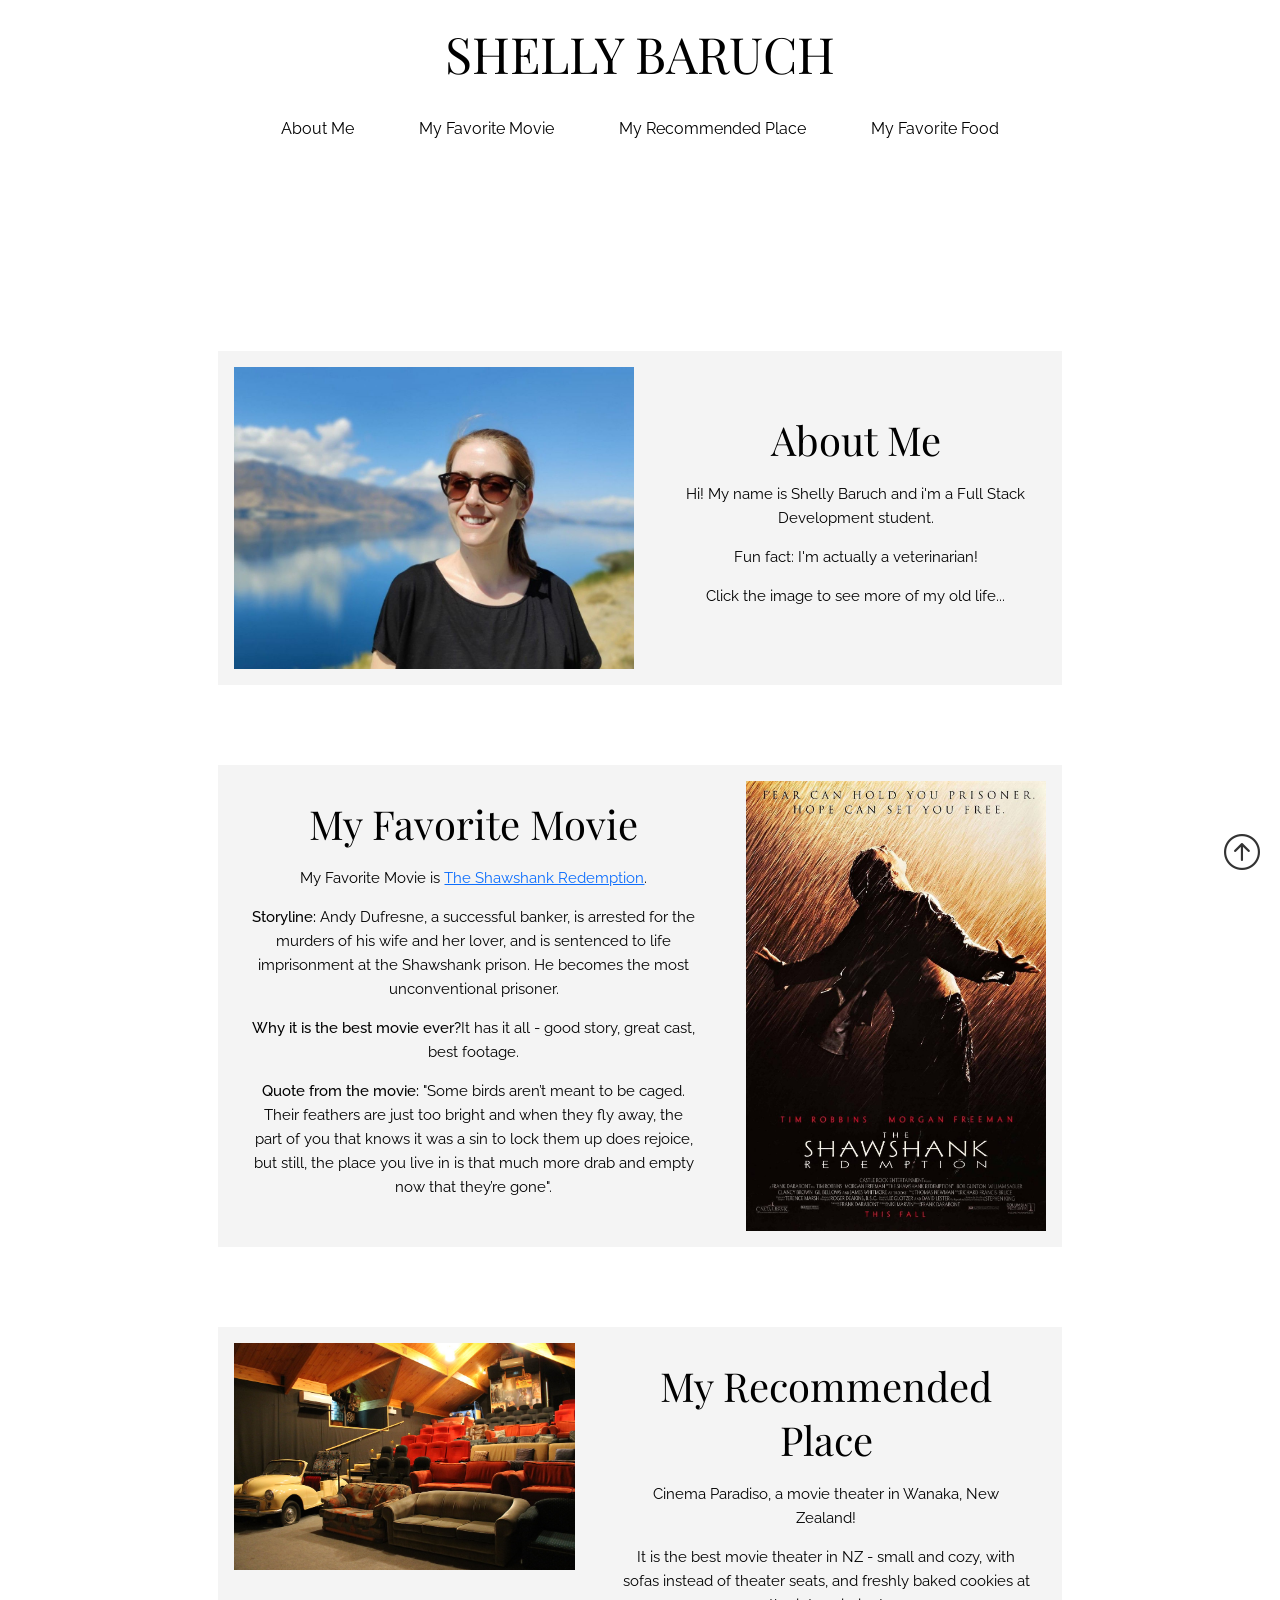
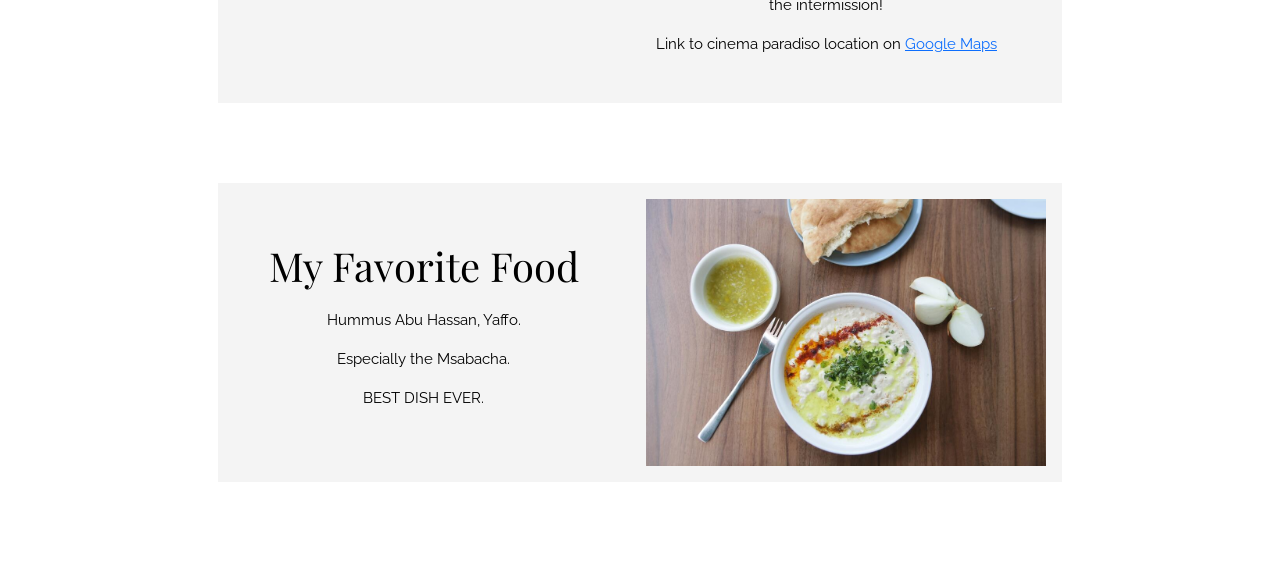
<file: index.html>
<!DOCTYPE html>
<html>

<head>
  <title>Shelly Baruch</title>
  <meta charset="utf-8">
  <meta http-equiv="X-UA-Compatible" content="IE=edge">
  <meta name="viewport" content="width=device-width, initial-scale=1">
  <link rel="shortcut icon" href="images/favicon.png" type="image/x-icon">
  <link rel="preconnect" href="https://fonts.googleapis.com">
  <link rel="preconnect" href="https://fonts.gstatic.com" crossorigin>
  <link href="https://fonts.googleapis.com/css2?family=Playfair+Display:wght@400;500;600;700&family=Raleway:wght@200;300;400;500;600;700&display=swap" rel="stylesheet">
  <link href="css/style.css" rel="stylesheet" type="text/css">

  <!-- Latest compiled and minified CSS -->
  <link href="https://cdn.jsdelivr.net/npm/bootstrap@5.3.2/dist/css/bootstrap.min.css" rel="stylesheet" integrity="sha384-T3c6CoIi6uLrA9TneNEoa7RxnatzjcDSCmG1MXxSR1GAsXEV/Dwwykc2MPK8M2HN" crossorigin="anonymous">
  <link rel="stylesheet" href="https://cdn.jsdelivr.net/npm/bootstrap-icons@1.11.2/font/bootstrap-icons.min.css">
</head>

<body>
  <div class="grumpy">
    <img src="images/cat2.png" />
  </div>
  <div class="header">
    <h1>SHELLY BARUCH</h1>
  </div>
  <nav class="navigation">
    <ul>
      <li><a class="navbutton" href="#about">About Me</a></li>
      <li><a class="navbutton" href="#movie">My Favorite Movie</a></li>
      <li><a class="navbutton" href="#place">My Recommended Place</a></li>
      <li><a class="navbutton" href="#food">My Favorite Food</a></li>
    </ul>
  </nav>
  <div class="content">
    <div class="content-section" id="about">
      <div class="content-section-image" data-bs-toggle="modal" data-bs-target="#aboutModal">
        <img src="images/me.jpeg" alt="image" title="image" data-bs-target="#aboutCarousel" data-bs-slide-to="0" />
      </div>
      <div class="content-section-text">
        <div class="content-section-text-inner">
          <h2>About Me</h2>
          <p>Hi! My name is Shelly Baruch and i'm a Full Stack Development student.</p>
          <p>Fun fact: I'm actually a veterinarian!</p>
          <p>Click the image to see more of my old life...</p>
        </div>
      </div>
    </div>
    <div class="movie content-section" id="movie">
      <div class="content-section-text">
        <div class="content-section-text-inner">
          <h2>My Favorite Movie</h2>
          <p>My Favorite Movie is <a href=https://www.imdb.com/title/tt0111161/>The Shawshank Redemption</a>. </p> <p><span class='subtitle'>Storyline:</span> Andy Dufresne, a successful banker, is arrested for the murders of his wife and her lover, and is sentenced to life imprisonment at the Shawshank prison. He becomes the most unconventional prisoner.</p>
          <p><span class='subtitle'> Why it is the best movie ever?</span>It has it all - good story, great cast, best footage.</p>
          <p><span class='subtitle'>Quote from the movie:</span>
            "Some birds aren’t meant to be caged. Their feathers are just too bright
            and when they fly away, the part of you that knows it was a sin to lock them up
            does rejoice, but still, the place you live in is that much more drab and empty
            now that they’re gone".</p>
        </div>
      </div>
      <div class="content-section-image">
        <img src="images/sr.jpg" width="300" height="450" alt="image" title="image" />
      </div>
    </div>
    <div class="place content-section" id="place">
      <div class="content-section-image">
        <img src="images/cinema_paradiso.jpeg" width="341" height="227" alt="image" title="image" />
      </div>
      <div class="content-section-text">
        <div class="content-section-text-inner">
          <h2>My Recommended Place</h2>
          <p>Cinema Paradiso, a movie theater in Wanaka, New Zealand!</p>
          <p>It is the best movie theater in NZ - small and cozy, with sofas instead of theater seats, and freshly
            baked cookies at the intermission!</p>
          <p>Link to cinema paradiso location on <a href=https://maps.app.goo.gl/ctAH9uPTvhJKbULc7>Google Maps</a> </p>
        </div>
      </div>
    </div>
    <div class="food content-section" id="food">
            <div class="content-section-text">
              <div class="content-section-text-inner">
                <h2>My Favorite Food</h2>
                <p>Hummus Abu Hassan, Yaffo.</p>
                <p>Especially the Msabacha.</p>
                <p>BEST DISH EVER.</p>
              </div>
            </div>
            <div class="content-section-image">
              <img src="images/msabacha.jpeg" alt="image" title="image" />
            </div>
      </div>
    </div>
  </div>
  <a href="#" class="back-top"><i class="bi bi-arrow-up-circle"></i></a>
  <div class="modal fade" id="aboutModal" tabindex="-1" role="dialog" aria-hidden="true">
    <div class="modal-dialog" role="document">
      <div class="modal-content">
        <div class="modal-header">
          <h1 class="modal-title fs-5" id="aboutModalLabel">My Old Life</h1>
          <button type="button" class="btn-close" data-bs-dismiss="modal" aria-label="Close"></button>
        </div>
        <div class="modal-body">
          <div id="aboutCarousel" class="carousel slide" data-ride="carousel">
            <div class="carousel-indicators">
              <button type="button" data-bs-target="#aboutCarousel" data-bs-slide-to="0" class="active" aria-current="true"></button>
              <button type="button" data-bs-target="#aboutCarousel" data-bs-slide-to="1"></button>
              <button type="button" data-bs-target="#aboutCarousel" data-bs-slide-to="2"></button>
              <button type="button" data-bs-target="#aboutCarousel" data-bs-slide-to="3"></button>
              <button type="button" data-bs-target="#aboutCarousel" data-bs-slide-to="4"></button>
            </div>
            <div class="carousel-inner">
              <div class="carousel-item active">
                <img class="d-block w-100" src="images/vet1.jpeg">
              </div>
              <div class="carousel-item">
                <img class="d-block w-100" src="images/vet2.jpeg">
              </div>
              <div class="carousel-item">
                <img class="d-block w-100" src="images/vet3.jpeg">
              </div>
              <div class="carousel-item">
                <img class="d-block w-100" src="images/vet4.jpeg">
              </div>
              <div class="carousel-item">
                <img class="d-block w-100" src="images/vet5.jpeg">
              </div>
            </div>
            <button class="carousel-control-prev" type="button" data-bs-target="#aboutCarousel" data-bs-slide="prev">
              <span class="carousel-control-prev-icon" aria-hidden="true"></span>
              <span class="visually-hidden">Previous</span>
            </button>
            <button class="carousel-control-next" type="button" data-bs-target="#aboutCarousel" data-bs-slide="next">
              <span class="carousel-control-next-icon" aria-hidden="true"></span>
              <span class="visually-hidden">Next</span>
            </button>
          </div>
        </div>
        <div class="modal-footer">
          <button type="button" class="btn btn-secondary" data-bs-dismiss="modal">Close</button>
        </div>
      </div>
    </div>
    
    <!-- Latest compiled and minified JavaScript -->
    <script src="https://cdn.jsdelivr.net/npm/bootstrap@5.3.2/dist/js/bootstrap.bundle.min.js" integrity="sha384-C6RzsynM9kWDrMNeT87bh95OGNyZPhcTNXj1NW7RuBCsyN/o0jlpcV8Qyq46cDfL" crossorigin="anonymous"></script>
</body>

</html>
</file>
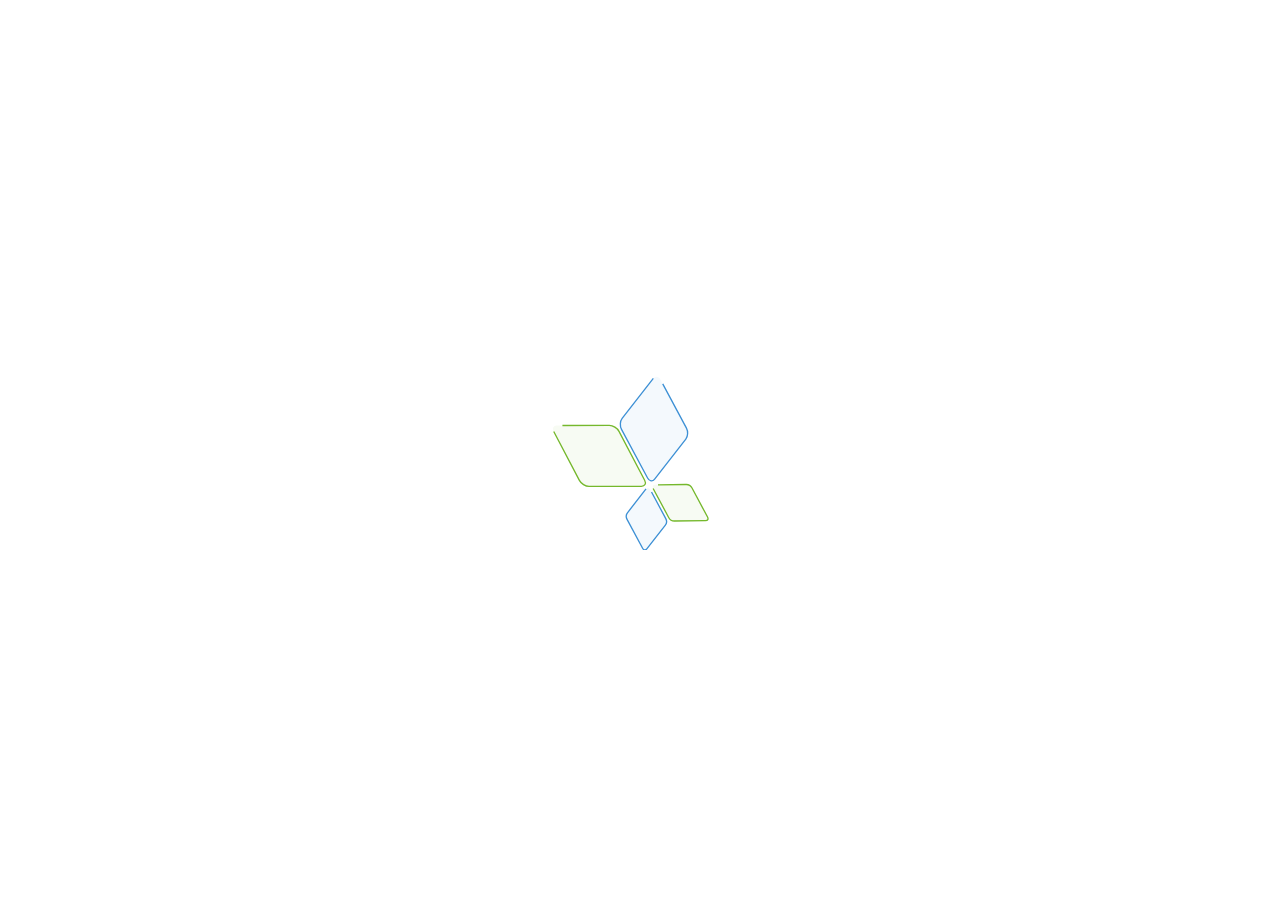
<file: logo-animation/index.html>
<!DOCTYPE html>
<html>

<head>
  <title>AppsFlyer</title>
  <meta name="viewport" content="width=device-width, initial-scale=1">

  <style type="text/css">
  html, body {
    height: 100%;
  }
  body {
    display: grid;
    place-items: center;
    margin: 0;
    background: #FFF;
  }
  path {
    fill: none;
  }
  </style>
  <script type="module" src="script.js"></script>
</head>

<body>
  <svg xmlns:dc="http://purl.org/dc/elements/1.1/" xmlns:cc="http://creativecommons.org/ns#" xmlns:rdf="http://www.w3.org/1999/02/22-rdf-syntax-ns#" xmlns:svg="http://www.w3.org/2000/svg" xmlns="http://www.w3.org/2000/svg" viewBox="0 0 175 200" height="200" width="175" xml:space="preserve" id="svg2" version="1.1">
    <g transform="matrix(1.3333333,0,0,-1.3333333,0,200)" id="g14w">
      <g transform="scale(0.1)" id="g14">
        <path id="path14" data-fill="#75b82c" d="M 5.53516,888.508 197.926,522.023 c 13.136,-24.968 45.515,-45.234 72.262,-45.168 v 0 l 392.476,0.829 c 26.793,0.054 37.848,20.371 24.723,45.382 v 0 l -192.41,366.465 c -13.125,25.016 -45.497,45.227 -72.27,45.168 v 0 L 30.2383,933.883 c -0.6055,0 -1.1914,-0.02 -1.7969,-0.02 v 0 C 2.98047,932.902 -7.3125,912.961 5.53516,888.508" />
        <path id="path16" data-fill="#75b82c" d="M 751.031,461.488 867.539,244.09 c 7.926,-14.828 27.309,-26.731 43.27,-26.551 v 0 l 233.841,2.473 c 15.97,0.16 22.41,12.32 14.49,27.16 v 0 l -116.47,217.379 c -7.94,14.84 -27.35,26.715 -43.272,26.547 v 0 l -233.847,-2.457 c -0.274,0 -0.531,0 -0.805,0 v 0 C 749.375,488.07 743.23,476.098 751.031,461.488" />
        <path id="path18" data-fill="#3d90d5" d="M 752.395,1286.95 518.582,986.836 c -15.98,-20.504 -18.098,-57.246 -4.754,-82.172 v 0 L 709.305,539.84 c 13.324,-24.883 37.093,-28.473 53.047,-8.02 v 0 l 233.839,300.172 c 15.949,20.465 18.089,57.25 4.719,82.153 v 0 L 805.461,1278.98 c -7.75,14.4 -18.953,21.66 -30.125,21.27 v 0 c -8.109,-0.33 -16.219,-4.68 -22.941,-13.3" />
        <path id="path20" data-fill="#3d90d5" d="M 697.633,457.848 558.277,279.02 c -9.539,-12.211 -10.769,-34.122 -2.836,-48.938 v 0 L 671.922,12.6914 c 7.969,-14.83984 22.113,-16.97265 31.633,-4.76171 v 0 L 842.871,186.738 c 9.5,12.231 10.77,34.16 2.844,48.953 v 0 L 729.227,453.09 c -4.586,8.586 -11.282,12.918 -17.954,12.699 v 0 c -4.812,-0.168 -9.668,-2.777 -13.64,-7.941" />
      </g>
    </g>
  </svg>
</body>

</html>
</file>
<file: css/style.css>
@keyframes slide-in {
  0% {
    transform: translateX(-100%);
  }
  25% {
    transform: translateX(-100%);
  }
  50% {
    transform: translateX(0%);
  }
  75% {
    transform: translateX(0%);
  }
  100% {
    transform: translateX(-100%);
  }
}

.grumpy {
  animation: slide-in 8000ms forwards;
  position: fixed;
  left: 0px;
  top: 100px;
}

.grumpy img {
  max-width: 275px;
}

html {
  scroll-behavior: smooth;
}

.back-top {
  position: fixed;
  bottom: 20px;
  right: 20px;
  text-decoration: none;
  color: #333;
  font-size: 36px;
}

.back-top:hover {
  text-decoration: none;
}

.header h1 {
  font-family: 'Playfair Display', serif;
  font-weight: 400;
  font-size: 50px;
  line-height: 67px;
  padding: 20px;
  margin: 0;
  text-align: center;
  color: #000;
}

.navigation {
  margin: 0;
  text-align: center;
}

.navigation > ul {
  list-style: none;
  padding: 0;
  margin: 0;
}

.navigation > ul > li {
  display: inline-block;
  margin: 10px;
}

.navigation > ul > li > a {
  font-family: 'Raleway', serif;
  text-decoration: none;
  color: black;
  padding: 10px 20px;
  border-radius: 10px;
  transition: all .2s ease-in;
}

.navigation > ul > li > a:hover {
  background-color: #f0f0f0;
  color: #000;
}

.content {
  margin-top: 200px;
}

.content-section {
  width: 66%;
  margin: 5rem auto;
  padding: 0;
  background-color: #f4f4f4;
  display: flex;
}

.content-section img {
  scale: 1;
  transition: all .2s ease-in;
  max-width: 400px;
}

.content-section img:hover {
  scale: 1.1;
}

.content-section-text {
  width: 66%;
  padding: 2rem;
  display: flex;
  align-items: center;
  justify-content: center;
}

.content-section-text .subtitle {
  font-weight: 500;
}

.content-section-image {
  padding: 1rem;
}

#about img {
  cursor: pointer;
}

.content-section-text h2 {
  font-family: 'Playfair Display', serif;
  font-weight: 400;
  font-size: 40px;
  line-height: 54px;
  padding: 0px;
  margin: 0;
  text-align: center;
  color: #000;
}

.content-section-text p {
  font-family: 'Raleway', serif;
  font-size: 15px;
  color: #000;
  line-height: 24px;
  text-align: center;
  margin: 1em 0;
}

@media screen and ( max-width: 1200px ) {
  .content-section {
    display: block;
  } 
  .content-section > div {
    width: 100%;
    text-align: center;
    display: flex;
    align-items: center;
    justify-content: center;
  }
}
</file>
